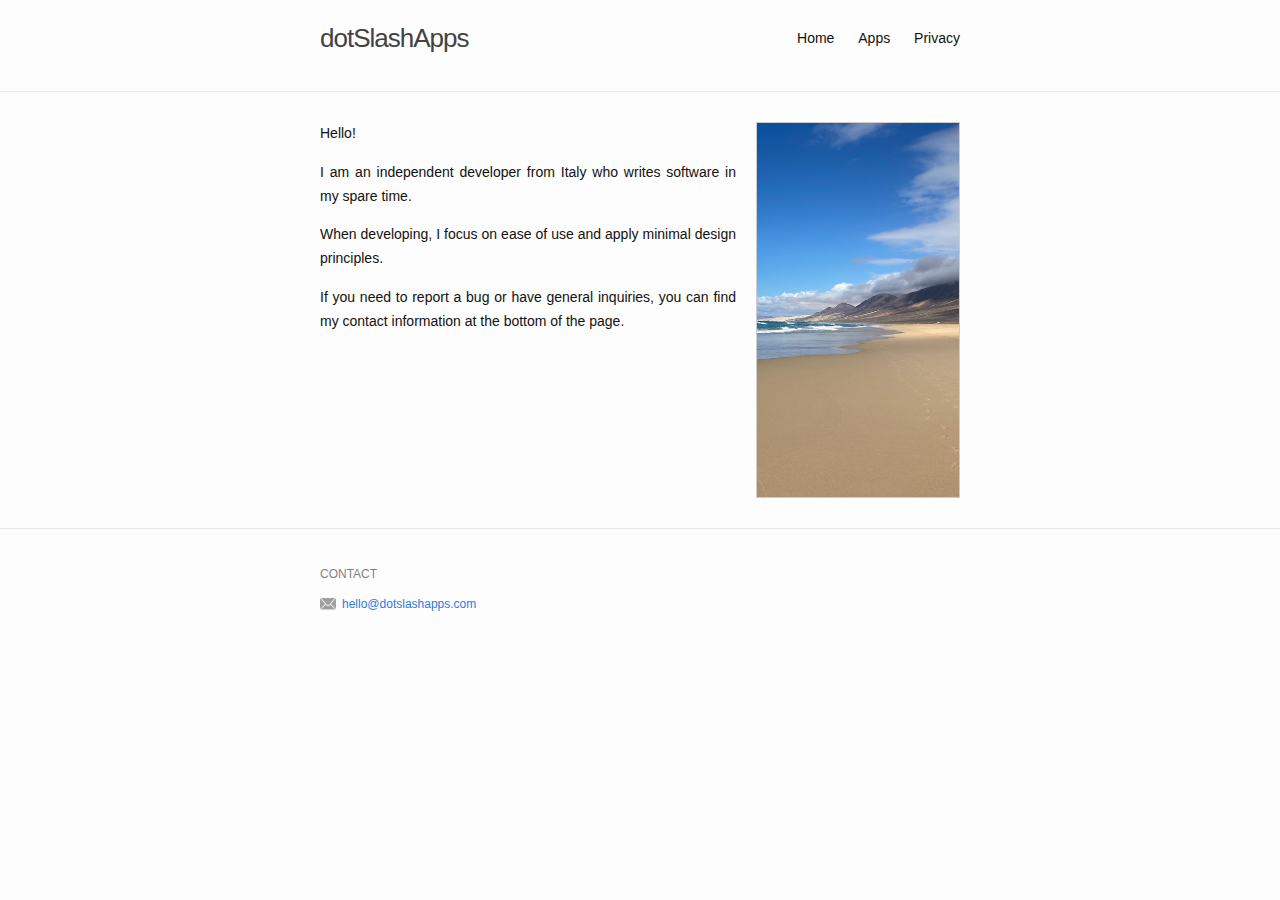
<file: index.html>
<!DOCTYPE html>
<html>
  <head>
  <meta charset="utf-8"/>
  <meta name="viewport" content="width=device-width initial-scale=1" />
  <meta http-equiv="X-UA-Compatible" content="IE=edge"/>

  <title>dotSlashApps</title>
  <meta name="title" content="dotSlashApps"/>
  <meta name="description" content="dotSlashApps, an independent developer from Italy.">

  <link rel="stylesheet" href="/assets/css/main.css"/>
  <link rel="canonical" href="/"/>
  <link rel="shortcut icon" href="/favicon.ico" type="image/x-icon"/>


</head>


  <body>
    <header class="site-header">
  <div class="wrapper">
	  <h1 class="site-title">dotSlashApps</h1>

    <nav class="site-nav">
      <a href="#" class="menu-icon"></a>

      <div class="menu">
        
          
          
          <a class="page-link" href="/">
            Home
          </a>
        
          
          
          <a class="page-link" href="/apps">
            Apps
          </a>
        
        

	  <a class="page-link" href="/privacy">
            Privacy
	  </a>
       
      </div>
    </nav>
  </div>
</header>


    <div class="page-content">
      <div class="wrapper">
        <div class="home">
          <img
            src="/assets/img/home.png"
            alt="website picture"
            class="home-pic"
          />

	  <p>
	  Hello!
	  </p>

          <p>
	  I am an independent developer from Italy who writes software in my spare time.
	  </p>
	  <p>
          When developing, I focus on ease of use and apply minimal design principles.
	  </p>
	  <p>
          If you need to report a bug or have general inquiries, you can find my contact information at the bottom of the page.<br>
	  </p>

        </div>
      </div>
    </div>

    <footer class="site-footer">
  <div class="wrapper">
    <div class="footer-col-wrapper">
	    <div class="footer-col footer-col-1">
        <h4>CONTACT</h4>

        <div class="social-links">

            <div class="social-link contact-links">


              <img
                src="/assets/img/icons/email.png"
                alt="email"
              />
              <a href="mailto:hello@dotslashapps.com" id="email-link">

                  hello@dotslashapps.com

              </a>
            </div>


        </div>
      </div>
    	    </div>
  </div>
</footer>


  






    <script type="text/javascript" src="/assets/js/vendor/cash-4.1.5.min.js"></script>
<script type="text/javascript" src="/assets/js/site.js"></script>

  </body>
</html>
</file>
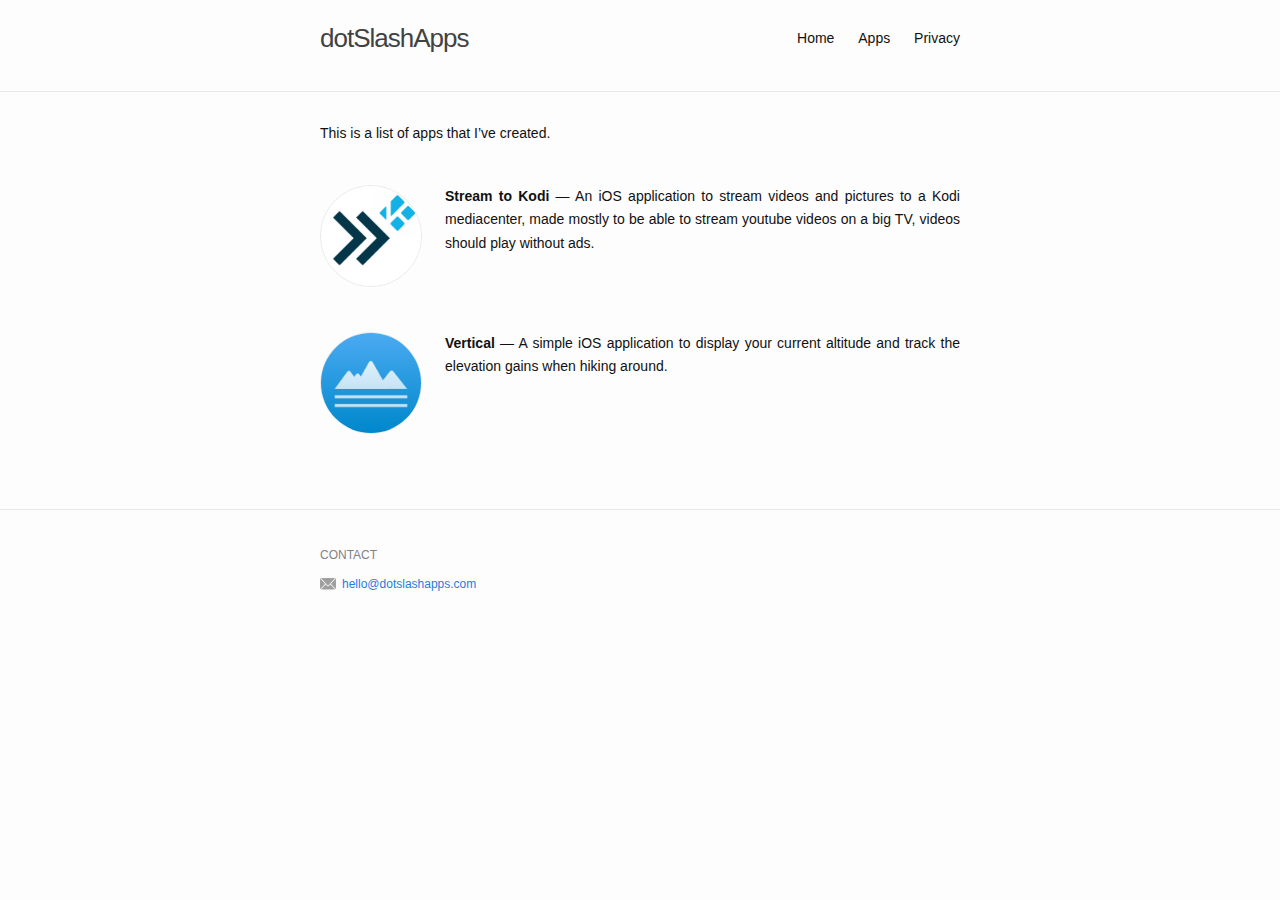
<file: apps/index.html>
<!DOCTYPE html>
<html>
  <head>
  <meta charset="utf-8"/>
  <meta name="viewport" content="width=device-width initial-scale=1" />
  <meta http-equiv="X-UA-Compatible" content="IE=edge"/>

  <title>dotSlashApps</title>
  <meta name="title" content="dotSlashApps"/>
  <meta name="description" content="dotSlashApps, an independent developer from Italy."/>

  <link rel="stylesheet" href="/assets/css/main.css"/>
  <link rel="canonical" href="/"/>
  <link rel="shortcut icon" href="/favicon.ico" type="image/x-icon"/>


</head>


  <body>
    <header class="site-header">
  <div class="wrapper">
	  <h1 class="site-title">dotSlashApps</h1>

    <nav class="site-nav">
      <a href="#" class="menu-icon"></a>

      <div class="menu">
        
          
          
          <a class="page-link" href="/">
            Home
          </a>
        
          
          
          <a class="page-link" href="/apps">
            Apps
          </a>

	  <a class="page-link" href="/privacy">
           Privacy
	  </a>
        
          
         </div>
    </nav>
  </div>
</header>

    <div class="page-content">
      <div class="wrapper">
        <div class="work">
          <p>This is a list of apps that I’ve created.
<br />
<br /></p>


          
          <div class="work-item">
		  <div class="work-bubble">
			  <a href="https://apps.apple.com/us/app/stream-to-kodi/id1217123212?itsct=apps_box&itscg=30200">
                  	<img
              			src="/assets/img/apps/streamtokodi.png"
              			alt="stream to kodi"
            		/>
			  </a>
		  </div>
            <span class="work-text">
              <strong>Stream to Kodi</strong>
              &mdash;
	      An iOS application to stream videos and pictures to a Kodi mediacenter, made mostly to be able to stream youtube videos on a big TV, videos should play without ads. 
            </span>
          </div>
          
          <div class="work-item">
		  <div class="work-bubble">
			  <a href="https://apps.apple.com/us/app/vertical-track-your-altitude/id1531935610?itsct=apps_box&itscg=30200">
            		<img
              			src="/assets/img/apps/vertical.png"
              			alt="vertical"
            	  	/>
			  </a>
		  </div>
            <span class="work-text">
              <strong>Vertical</strong>
              &mdash;
	      A simple iOS application to display your current altitude and track the elevation gains when hiking around.
            </span>
          </div>
          
        </div>
      </div>
    </div>

    <footer class="site-footer">
  <div class="wrapper">
    <div class="footer-col-wrapper">
      <div class="footer-col footer-col-1">
        <h4>CONTACT</h4>

        <div class="social-links">
          
            <div class="social-link contact-links">

              
              <img
                src="/assets/img/icons/email.png"
                alt="email"
              />
              <a href="mailto:hello@dotslashapps.com" id="email-link">
                
                  hello@dotslashapps.com
                
              </a>
            </div>

          
        </div>
      </div>
    </div>
  </div>
</footer>


  






    <script type="text/javascript" src="/assets/js/vendor/cash-4.1.5.min.js"></script>
<script type="text/javascript" src="/assets/js/site.js"></script>

  </body>
</html>
</file>
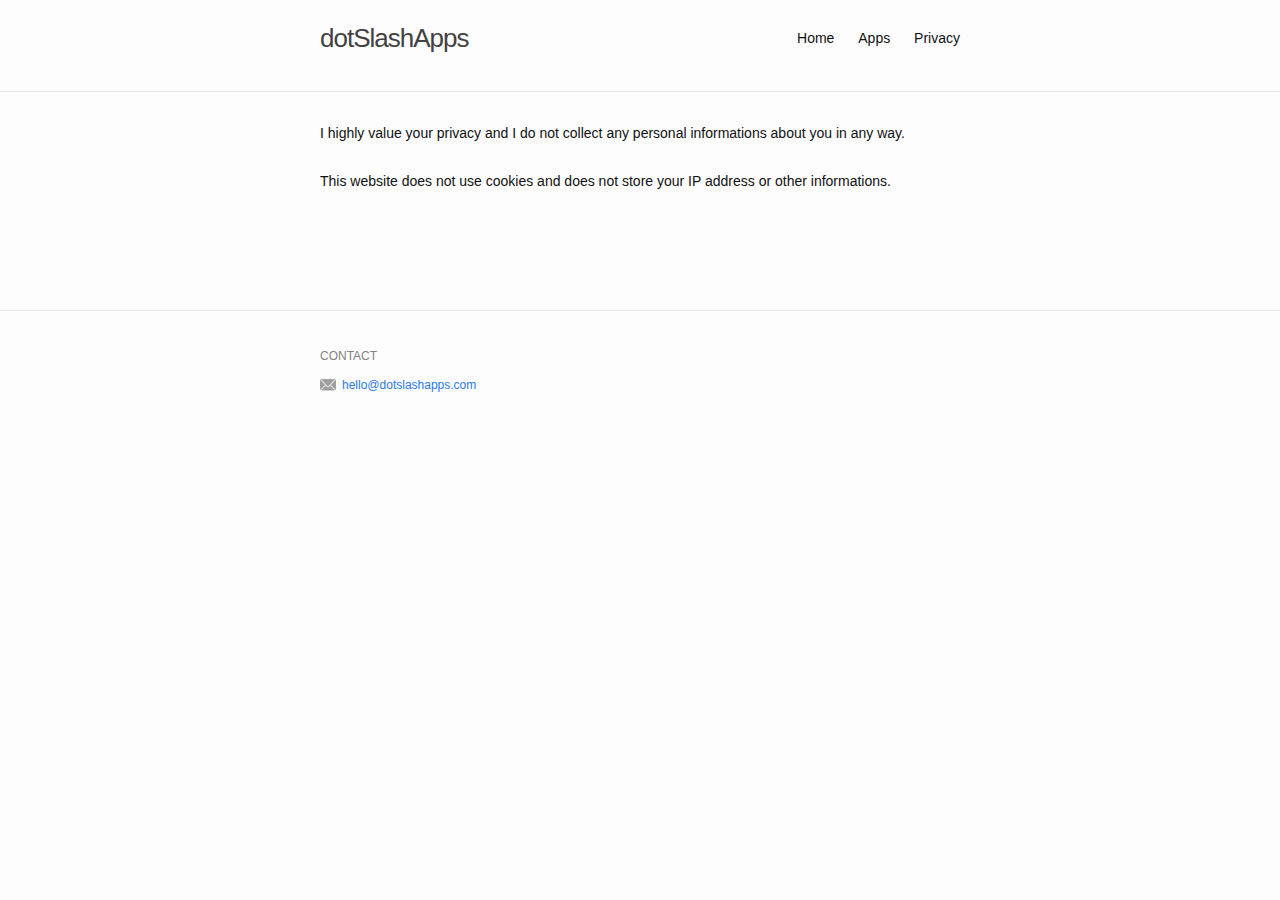
<file: privacy/index.html>
<!DOCTYPE html>
<html>
  <head>
  <meta charset="utf-8"/>
  <meta name="viewport" content="width=device-width initial-scale=1" />
  <meta http-equiv="X-UA-Compatible" content="IE=edge"/>

  <title>dotSlashApps</title>
  <meta name="title" content="dotSlashApps"/>
  <meta name="description" content="dotSlashApps, an independent developer from Italy."/>

  <link rel="stylesheet" href="/assets/css/main.css"/>
  <link rel="canonical" href="/"/>
  <link rel="shortcut icon" href="/favicon.ico" type="image/x-icon"/>


</head>


  <body>
    <header class="site-header">
  <div class="wrapper">
	  <h1 class="site-title">dotSlashApps</h1>

    <nav class="site-nav">
      <a href="#" class="menu-icon"></a>

      <div class="menu">
        
          
          
          <a class="page-link" href="/">
            Home
          </a>
        
          
          
          <a class="page-link" href="/apps">
            Apps
          </a>
        

	  <a class="page-link" href="/privacy">
           Privacy
	  </a>
          
         </div>
    </nav>
  </div>
</header>

    <div class="page-content">
      <div class="wrapper">
        <div class="work">
		<p>

		I highly value your privacy and I do not collect any personal informations about you in any way.<br><br>

		This website does not use cookies and does not store your IP address or other informations.<br><br>

<br />
<br /></p>

	</div>
      </div>
      </div>
    <footer class="site-footer">
  <div class="wrapper">
    <div class="footer-col-wrapper">
      <div class="footer-col footer-col-1">
        <h4>CONTACT</h4>

        <div class="social-links">
          
            <div class="social-link contact-links">

              
              <img
                src="/assets/img/icons/email.png"
                alt="email"
              />
              <a href="mailto:hello@dotslashapps.com" id="email-link">
                
                  hello@dotslashapps.com
                
              </a>
            </div>

          
        </div>
      </div>
    </div>
  </div>
</footer>


  






    <script type="text/javascript" src="/assets/js/vendor/cash-4.1.5.min.js"></script>
<script type="text/javascript" src="/assets/js/site.js"></script>

  </body>
</html>
</file>
<file: assets/css/main.css>
/**
 * Reset some basic elements
 */
body,
h1,
h2,
h3,
h4,
h5,
h6,
p,
blockquote,
pre,
hr,
dl,
dd,
ol,
ul,
figure {
  margin: 0;
  padding: 0;
  -webkit-font-smoothing: antialiased;
  text-align: justify;
  text-justify: inter-word;
}

/**
 * Basic styling
 */
body {
  font-family: Charter, Georgia, Helvetica, Arial, sans-serif;
  font-size: 14px;
  line-height: 1.7;
  font-weight: 300;
  color: #111;
  background-color: #fdfdfd;
  -webkit-text-size-adjust: 100%;
}

/**
 * Set `margin-bottom` to maintain vertical rhythm
 */
h1,
h2,
h3,
h4,
h5,
h6,
p,
blockquote,
pre,
ul,
ol,
dl,
figure {
  margin-bottom: 15px;
}

/**
 * Images
 */
img {
  max-width: 100%;
  vertical-align: middle;
  height: auto;
}

/**
 * Figures
 */
figure > img {
  display: block;
}

figcaption {
  font-size: 12.25px;
}

/**
 * Lists
 */
ul,
ol {
  margin-left: 30px;
}

li > ul,
li > ol {
  margin-bottom: 0;
}

/**
 * Headings
 */
h1,
h2,
h3,
h4,
h5,
h6 {
  font-weight: 300;
  font-family: "Futura", sans-serif;
}

h4 {
  font-size: 12px;
}

/**
 * Links
 */
a {
  color: #2a7ae2;
  text-decoration: none;
}
a:hover {
  color: #111;
  text-decoration: underline;
}

/**
 * Enforce bold (Firefox)
 */
strong {
  font-weight: bold;
}

/**
 * Blockquotes
 */
blockquote {
  color: #828282;
  border-left: 4px solid #e8e8e8;
  padding-left: 15px;
  font-size: 100%;
  letter-spacing: -0.5px;
  font-style: italic;
}
blockquote > :last-child {
  margin-bottom: 0;
}

/**
 * Code formatting
 */
pre,
code {
  font-size: 15px;
  border: 1px solid #e8e8e8;
  border-radius: 3px;
  background-color: #eef;
}

code {
  padding: 1px 5px;
}

pre {
  padding: 8px 12px;
  overflow-x: scroll;
}
pre > code {
  border: 0;
  padding-right: 0;
  padding-left: 0;
}

/**
 * Wrapper
 */
.wrapper {
  max-width: -webkit-calc(700px - (30px * 2));
  max-width: calc(700px - (30px * 2));
  margin-right: auto;
  margin-left: auto;
  padding-right: 30px;
  padding-left: 30px;
  position: relative;
}
@media screen and (max-width: 800px) {
  .wrapper {
    max-width: -webkit-calc(800px - (30px));
    max-width: calc(800px - (30px));
    padding-right: 15px;
    padding-left: 15px;
  }
}

/**
 * Clearfix
 */
.footer-col-wrapper:after, .wrapper:after {
  content: "";
  display: table;
  clear: both;
}

/**
 * Icons
 */
.icon > svg {
  display: inline-block;
  width: 16px;
  height: 16px;
  vertical-align: middle;
}
.icon > svg path {
  fill: #828282;
}

/**
 * Site header
 */
.site-header {
  border-bottom: 1px solid #e8e8e8;
  min-height: 56px;
  padding-top: 10px;
  padding-bottom: 10px;
  position: relative;
}
@media screen and (max-width: 500px) {
  .site-header {
    padding-top: 0;
    padding-bottom: 0;
  }
}

.site-title {
  font-size: 26px;
  line-height: 56px;
  letter-spacing: -1px;
  float: left;
}
.site-title img {
  height: 28px;
}
.site-title, .site-title:visited {
  color: #424242;
}

/**
 * Site nav
 */
.site-nav {
  z-index: 10;
  float: right;
  line-height: 56px;
}
.site-nav .menu-icon {
  display: none;
}
.site-nav .page-link {
  color: #111;
  line-height: 1.7;
}
.site-nav .page-link:not(:first-child) {
  margin-left: 20px;
}
@media screen and (max-width: 500px) {
  .site-nav {
    position: absolute;
    top: 12px;
    right: 24px;
    border: 1px solid #e8e8e8;
    border-radius: 5px;
    text-align: right;
  }
  .site-nav .menu-icon {
    display: block;
    float: right;
    width: 36px;
    height: 26px;
    line-height: 0;
    padding-top: 4px;
    text-align: center;
    background: #ffffff url("/assets/img/menu.png") 6px 4px no-repeat;
    background-size: 26px 26px;
  }
  .site-nav .menu {
    clear: both;
    display: none;
    background-color: #ffffff;
    min-width: 10em;
    padding-bottom: 5px;
  }
  .site-nav .page-link {
    font-size: 16px;
    display: block;
    padding: 6px 16px;
  }
}

/**
 * Site footer
 */
.site-footer {
  border-top: 1px solid #e8e8e8;
  padding: 30px 0;
}
@media screen and (max-width: 500px) {
  .site-footer {
    padding-top: 10px;
  }
}

.footer-heading {
  font-size: 18px;
  margin-bottom: 15px;
}

.contact-list,
.social-media-list {
  list-style: none;
  margin-left: 0;
}

.footer-col-wrapper {
  font-size: 15px;
  color: #828282;
  margin-left: -15px;
}

.footer-col {
  float: left;
  margin-bottom: 15px;
  padding-left: 15px;
}

.footer-col-1,
.footer-col-2,
.footer-col-3 {
  width: -webkit-calc(33% - (30px / 2));
  width: calc(33% - (30px / 2));
}

.follow-links > .social-link {
  flex: 0 50%;
}

.powered-by {
  font-size: 13px !important;
  color: #828282;
}

@media screen and (max-width: 500px) {
  .footer-col {
    float: none;
    width: 100%;
  }
}
/**
 * Page content
 */
.page-content {
  padding: 30px 0;
}

.page-heading {
  font-size: 20px;
}

.home-pic {
  float: right;
  width: 202px;
  border: #ccc 1px solid;
  margin-left: 20px;
}
@media screen and (max-width: 500px) {
  .home-pic {
    float: none;
    margin-bottom: 20px;
    margin-left: 0px;
  }
}

.footer-col {
  font-size: 12px;
}
.footer-col h4 {
  margin-bottom: 0;
  margin-top: 0;
  line-height: 30px;
}
.footer-col .social-links {
  display: flex;
  flex-wrap: wrap;
}
.footer-col .social-links .social-link {
  display: flex;
  width: 100%;
  align-items: flex-start;
  line-height: 16px;
  margin-top: 6.5px;
  margin-bottom: 10px;
}
.footer-col .social-links .social-link img {
  width: 16px;
  height: 16px;
}
.footer-col .social-links .social-link a {
  margin-left: 6px;
  word-break: break-all;
}
@media screen and (max-width: 500px) {
  .footer-col .social-links {
    font-size: 14px;
    line-height: 38px;
  }
}

.work-item {
  clear: both;
  overflow: hidden;
  padding-bottom: 3em;
}

.work-bubble {
  float: left;
  padding-right: 20px;
  width: 105px;
  height: 105px;
  overflow: hidden;
}

.work-bubble img {
  width: 100px;
  height: 100px;
  border:1px solid #e8e8e8;
  border-radius: 50%
}

.blog-post-list .blog-post-date {
  width: 6em;
  color: #777;
  display: block;
  float: left;
}
@media screen and (max-width: 500px) {
  .blog-post-list .blog-post-date {
    display: block;
    float: none;
    color: #333;
    font-size: 11px;
    margin-top: 14px;
  }
}
.blog-post-list .blog-post-title {
  font-size: 100%;
  letter-spacing: normal;
}

.post-header {
  margin-bottom: 30px;
}

.post-title {
  font-size: 40px;
  letter-spacing: -1px;
  line-height: 1.2;
  font-family: Charter, Georgia, Helvetica, Arial, sans-serif;
}
@media screen and (max-width: 500px) {
  .post-title {
    font-size: 34px;
  }
}

.post-subtitle {
  font-size: 26px;
  letter-spacing: -1px;
  line-height: 1;
  color: #777;
  font-family: Charter, Georgia, Helvetica, Arial, sans-serif;
  font-style: oblique;
  position: relative;
  top: -0.3em;
}
@media screen and (max-width: 500px) {
  .post-subtitle {
    font-size: 24px;
  }
}

.post-meta .post-date {
  text-transform: uppercase;
  font-size: 120%;
}

.post-content {
  margin-bottom: 30px;
  width: 100%;
}
.post-content h2 {
  font-size: 32px;
}
@media screen and (max-width: 500px) {
  .post-content h2 {
    font-size: 28px;
  }
}
.post-content h3 {
  font-size: 26px;
}
@media screen and (max-width: 500px) {
  .post-content h3 {
    font-size: 22px;
  }
}
.post-content h4 {
  font-size: 20px;
}
@media screen and (max-width: 500px) {
  .post-content h4 {
    font-size: 18px;
  }
}

.post-pic {
  border: #999 1px solid;
}

.magnify {
  cursor: zoom-in;
}

.post-languages {
  font-size: 13px;
  font-family: Helvetica, sans-serif;
  margin-top: 30px;
  margin-bottom: 20px;
}
.post-languages strong {
  font-size: 11px;
  text-transform: uppercase;
}

div.footnotes {
  font-size: 80%;
}

.draft-banner {
  background: #ff9999;
  color: #660000;
  text-align: center;
  padding: 1em;
  margin-bottom: 2em;
  font-family: Helvetica, sans-serif;
  border-radius: 5px;
}
.draft-banner a {
  color: #330000;
}

.not-found-container {
  margin: 10px auto;
  max-width: 600px;
  text-align: center;
}

h1.not-found-title {
  margin: 30px 0;
  font-size: 4em;
  line-height: 1;
  letter-spacing: -1px;
}
</file>
